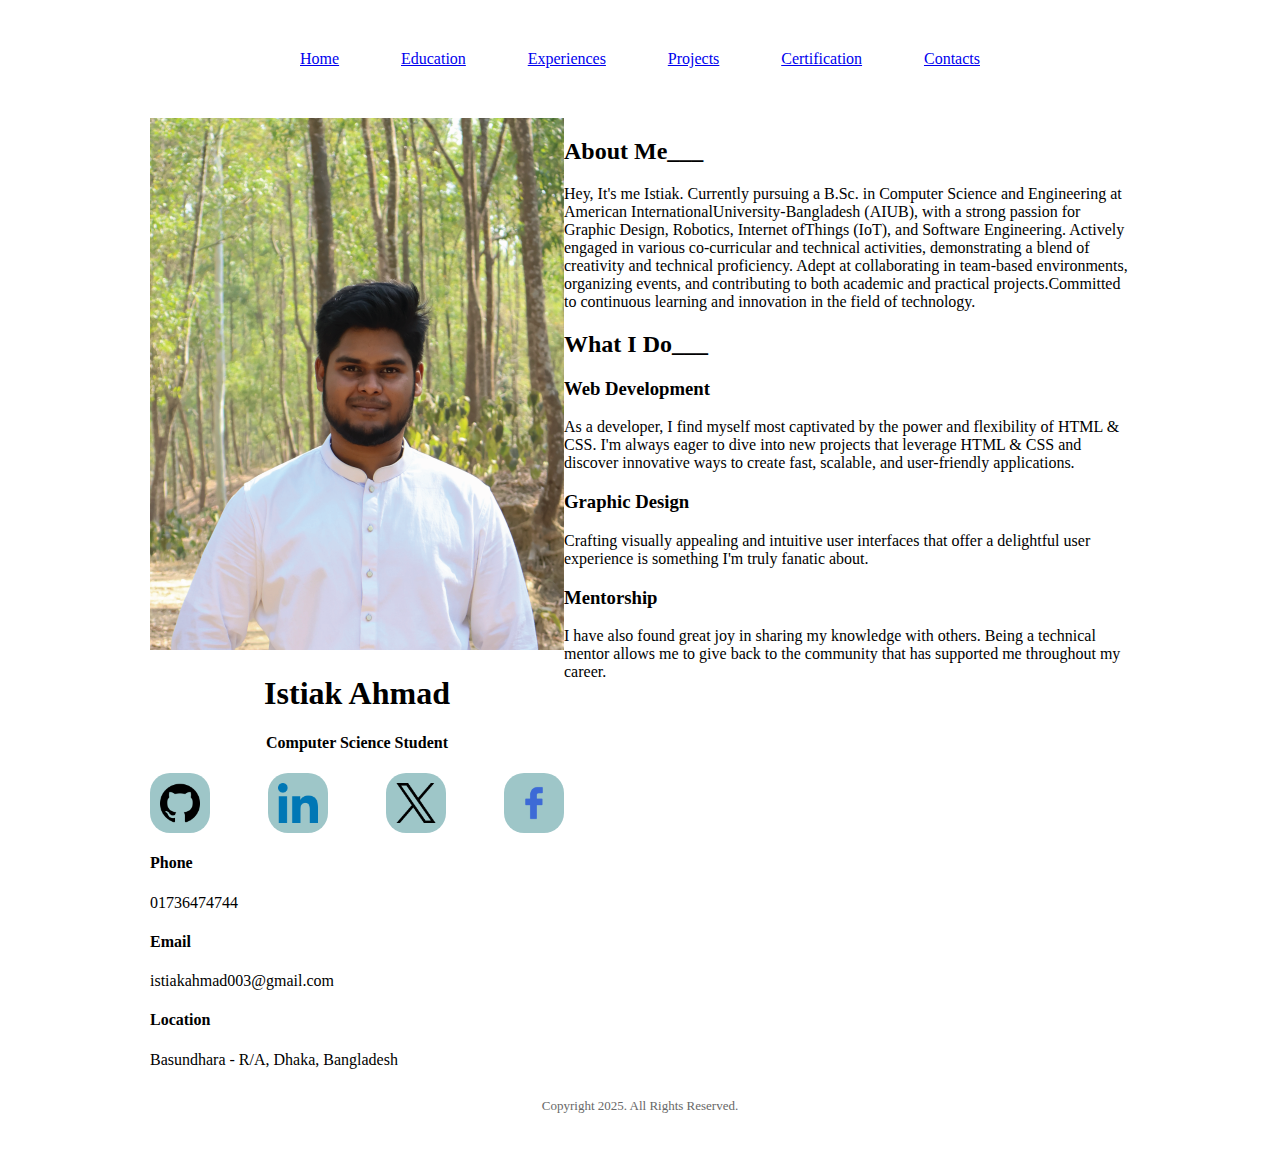
<file: index.html>
<!DOCTYPE html>
<html lang="en">

<head>
    <meta charset="UTF-8">
    <meta name="viewport" content="width=device-width, initial-scale=1.0">
    <title>Istiak's Portfolio</title>
    <link rel="stylesheet" href="CSS/home.css">

</head>

<body class="body">
    <header>
        <nav class="nav-bar">
            <ul class="nav-links">
                <li class="nav-item gray"><a href="index.html">Home</a></li>
                <li class="nav-item gray"><a href="HTML/education.html">Education</a></li>
                <li class="nav-item gray"><a href="HTML/experiences.html">Experiences</a></li>
                <li class="nav-item gray"><a href="HTML/projects.html">Projects</a></li>
                <li class="nav-item gray"><a href="HTML/certification.html">Certification</a></li>
                <li class="nav-item gray"><a href="HTML/contacts.html">Contacts</a></li>
            </ul>
        </nav>
    </header>

    <main class="home">
        <!-- Istiak's  basic information -->
        <section class="basic-info">
            <!-- Istiak image section  -->
            <div class="image">
                <img src="Images/Istiak-01.png" alt="image of Istiak">
            </div>

            <!-- name and desicnation -->
            <div class="name">
                <h1>Istiak Ahmad</h1>
                <h4>Computer Science Student</h4>
            </div>

            <!-- social media icons -->
            <div class="info-icon">
                <div class="icon-box">
                    <!-- https://github.com/N8raZi9 -->
                     <a href="https://github.com/N8raZi9"><img class="icon" src="Images/github.png" alt="github" ></a>
                    
                </div>
                <div class="icon-box">
                    <!-- https://www.linkedin.com/in/istiak-ahmad-069336251 -->
                    <a href="https://www.linkedin.com/in/istiak-ahmad-069336251"><img class="icon" src="Images/linkedin.png" alt="linkedin"></a>
                </div>
                <div class="icon-box">
                    <a href="https://x.com"><img class="icon" src="Images/twitter.png" alt="twitter"></a>
                </div>
                <div class="icon-box">
                    <!-- https://www.facebook.com/istiak.istiakahmad.1 -->
                    <a href="https://www.facebook.com/istiak.istiakahmad.1"><img class="icon" src="Images/facebook.png" alt="facebook"></a>
                </div>
            </div>

            <div>
                <div>
                    <h4>Phone</h4>
                    <p>01736474744</p>
                </div>
                <div>
                    <h4>Email</h4>
                    <p>istiakahmad003@gmail.com</p>
                </div>
                <div>
                    <h4>Location</h4>
                    <p>Basundhara - R/A, Dhaka,
                        <span>Bangladesh</span>
                    </p>
                </div>
            </div>

        </section>

        <section class="content-section">
            <!-- about myself  -->
            <div>
                <h2>About Me___</h2>
                <p>
                    <span>Hey, It's me Istiak.</span>
                    Currently pursuing a B.Sc. in Computer Science and Engineering at
                    American InternationalUniversity-Bangladesh (AIUB), with a strong
                    passion for Graphic Design, Robotics, Internet ofThings (IoT), and
                    Software Engineering. Actively engaged in various co-curricular and
                    technical activities, demonstrating a blend of creativity and technical
                    proficiency. Adept at collaborating in team-based environments,
                    organizing events, and contributing to both academic and practical
                    projects.Committed to continuous learning and innovation in the
                    field of technology.
                </p>
            </div>

            <!-- what i do right now -->
            <div>
                <h2>What I Do___</h2>
                <div>
                    <h3>Web Development</h3>
                    <p>As a developer, I find myself most
                        captivated by the power and flexibility of
                        HTML & CSS. I'm always eager to dive into new
                        projects that leverage HTML & CSS and
                        discover innovative ways to create fast,
                        scalable, and user-friendly applications.
                    </p>
                </div>
                <div>
                    <h3>Graphic Design</h3>
                    <p>Crafting visually appealing and intuitive user
                        interfaces that offer a delightful user
                        experience is something I'm truly fanatic
                        about.
                    </p>
                </div>
                <div>
                    <h3>Mentorship</h3>
                    <p>I have also found great joy in sharing my
                        knowledge with others. Being a technical
                        mentor allows me to give back to the
                        community that has supported me
                        throughout my career.
                    </p>
                </div>

            </div>
        </section>

    </main>

    <footer class="footer">
        <p>Copyright 2025. All Rights Reserved.</p>
    </footer>

</body>

</html>
</file>
<file: CSS/home.css>
.body{
    margin: 0px 150px;  
}
.gray{
    color: rgba(0, 0, 0, 0.5);
}
/* nav bar style  */
.nav-bar {
    justify-content: space-between; 
    margin: 50px 150px;
    align-items: center;
}

.nav-links {
    display: flex;
    justify-content: space-between;
    align-items: center;
    padding-left: 0px;
}

.nav-item {
    list-style: none;
    text-align: center;
}

/* basic information style  */
.home{
    display: flex;
    justify-content: space-between;
}

/* Istiak's  basic information style  */
.basic-info{

}
.name{
    text-align: center;
}
.info-icon{
    display: flex;
    justify-content: space-between;
}
.icon-box{
    border: 2px;
    border-color: gray;
    border-radius: 20px;
    height: 60px;
    width: 60px;
    background-color:rgb(158, 198, 200);
}
.icon{
    padding: 10px;
    height: auto;
    width: 40px;
}
/* .content-section{

} */


/* footer sections style   */
.footer{
    font-size:small;
    color: rgb(104, 104, 104);
    text-align: center;
    margin-bottom: 50px;
}
</file>
